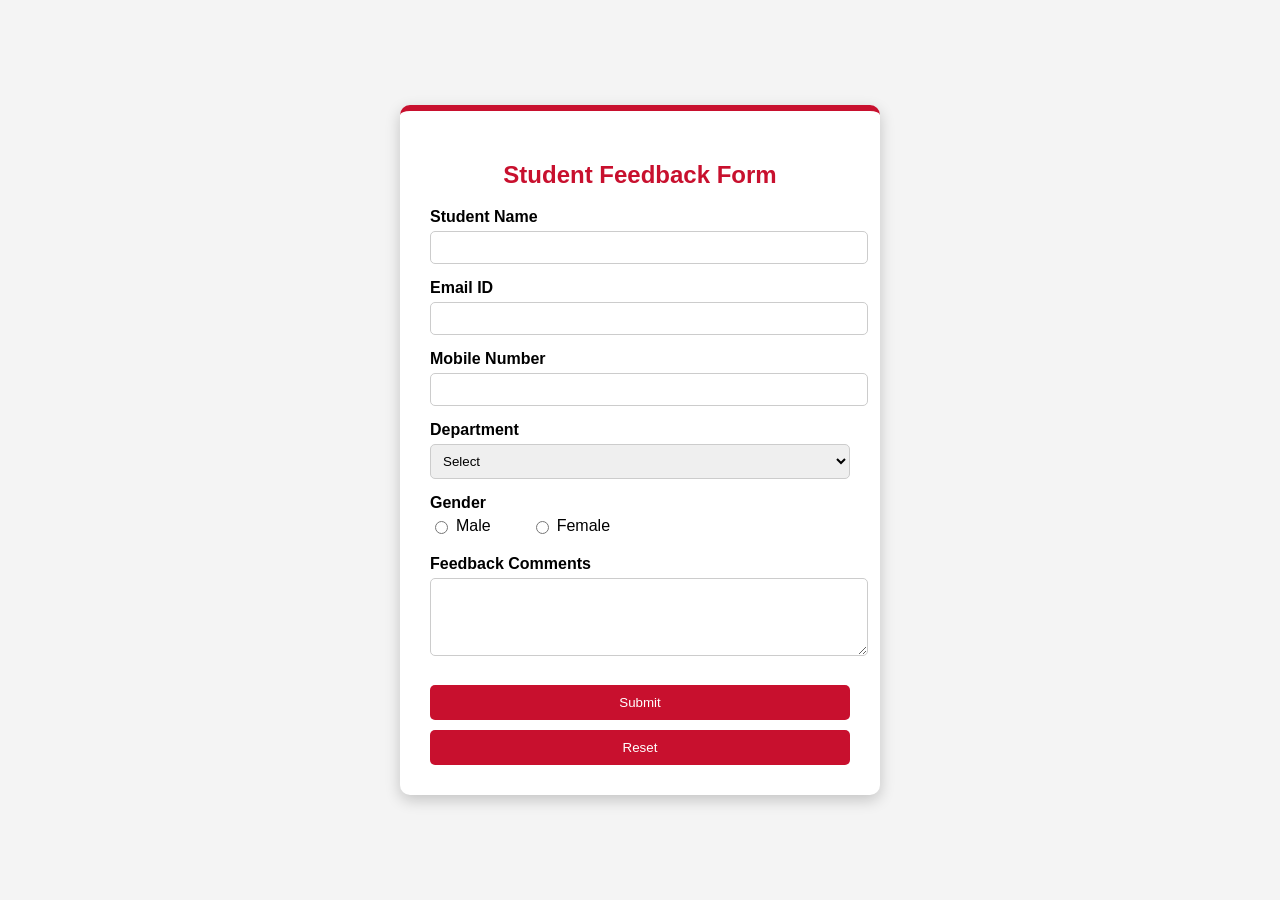
<file: index.html>
<!DOCTYPE html>
<html lang="en">

<head>

<meta charset="UTF-8">
<meta name="viewport" content="width=device-width, initial-scale=1.0">

<title>Student Feedback Form</title>

<link rel="stylesheet" href="style.css">

<!-- Internal CSS -->
<style>
h2{
text-align:center;
color:#c8102e;
}
</style>

<!-- Link JS file -->
<script src="script.js"></script>

</head>

<body>

<div class="container">

<h2>Student Feedback Form</h2>

<form>

<div class="field">
<label for="name">Student Name</label>
<input type="text" id="name">
</div>

<div class="field">
<label for="email">Email ID</label>
<input type="email" id="email">
</div>

<div class="field">
<label for="mobile">Mobile Number</label>
<input type="text" id="mobile">
</div>

<div class="field">
<label for="department">Department</label>
<select id="department">
<option value="">Select</option>
<option>IT</option>
<option>Computer</option>
<option>ENTC</option>
<option>Mechanical</option>
</select>
</div>

<div class="field">
<label>Gender</label>

<div class="gender-row">
<label><input type="radio" name="gender" value="Male"> Male</label>
<label><input type="radio" name="gender" value="Female"> Female</label>
</div>

</div>

<div class="field">
<label for="feedback">Feedback Comments</label>
<textarea id="feedback" rows="4"></textarea>
</div>

<button type="button" onclick="validateForm()">Submit</button>
<button type="reset">Reset</button>

</form>

</div>

</body>
</html>
</file>
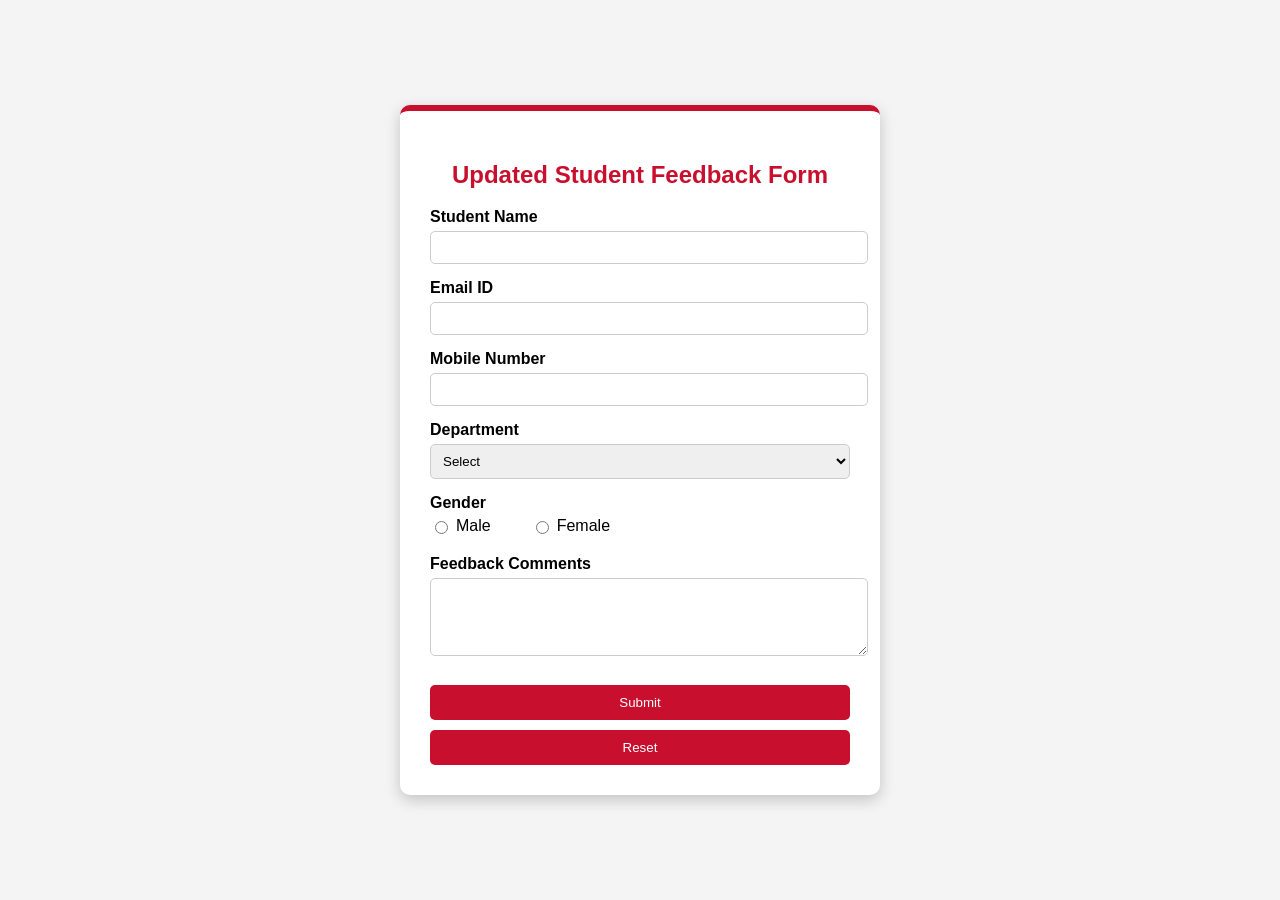
<file: feedback.html>
<!DOCTYPE html>
<html lang="en">

<head>

<meta charset="UTF-8">
<meta name="viewport" content="width=device-width, initial-scale=1.0">

<title>Student Feedback Form</title>

<link rel="stylesheet" href="style.css">

<!-- Internal CSS -->
<style>
h2{
text-align:center;
color:#c8102e;
}
</style>

<!-- Link JS file -->
<script src="script.js"></script>

</head>

<body>

<div class="container">

<h2>Updated Student Feedback Form</h2>

<form>

<div class="field">
<label for="name">Student Name</label>
<input type="text" id="name">
</div>

<div class="field">
<label for="email">Email ID</label>
<input type="email" id="email">
</div>

<div class="field">
<label for="mobile">Mobile Number</label>
<input type="text" id="mobile">
</div>

<div class="field">
<label for="department">Department</label>
<select id="department">
<option value="">Select</option>
<option>IT</option>
<option>Computer</option>
<option>ENTC</option>
<option>Mechanical</option>
</select>
</div>

<div class="field">
<label>Gender</label>

<div class="gender-row">
<label><input type="radio" name="gender" value="Male"> Male</label>
<label><input type="radio" name="gender" value="Female"> Female</label>
</div>

</div>

<div class="field">
<label for="feedback">Feedback Comments</label>
<textarea id="feedback" rows="4"></textarea>
</div>

<button type="button" onclick="validateForm()">Submit</button>
<button type="reset">Reset</button>

</form>

</div>

</body>
</html>
</file>
<file: style.css>
body{
background:#f4f4f4;
font-family:Arial;
display:flex;
justify-content:center;
align-items:center;
height:100vh;
margin:0;
}

.container{
background:white;
padding:30px;
width:420px;
border-radius:10px;
box-shadow:0 5px 15px rgba(0,0,0,0.2);
border-top:6px solid #c8102e;
}

.field{
margin-bottom:15px;
}

label{
font-weight:bold;
display:block;
margin-bottom:5px;
}

input,select,textarea{
width:100%;
padding:8px;
border-radius:5px;
border:1px solid #ccc;
}
.gender-row{
display:flex;
gap:40px;
align-items:center;
}

.gender-row label{
display:flex;
align-items:center;
gap:5px;
font-weight:normal;
}

button{
margin-top:10px;
padding:10px;
background:#c8102e;
color:white;
border:none;
border-radius:5px;
cursor:pointer;
width:100%;
}

button:hover{
background:#a30d25;
}
</file>
